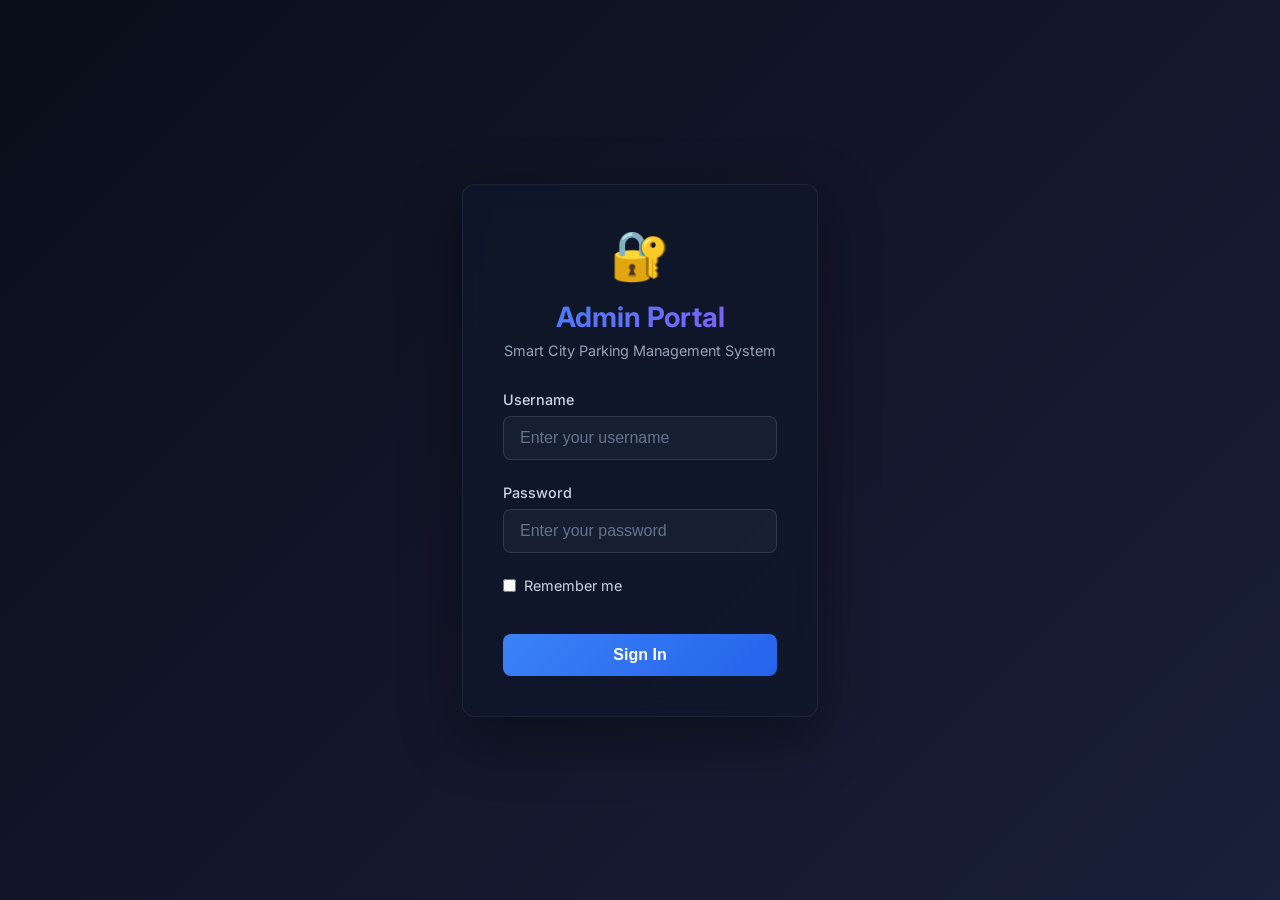
<file: static/admin.html>
<!DOCTYPE html>
<html lang="en">

<head>
    <meta charset="UTF-8">
    <meta name="viewport" content="width=device-width, initial-scale=1.0">
    <title>Admin Login - Smart City Parking</title>
    <link href="https://fonts.googleapis.com/css2?family=Inter:wght@300;400;500;600;700&display=swap" rel="stylesheet">
    <style>
        * {
            margin: 0;
            padding: 0;
            box-sizing: border-box;
        }

        body {
            font-family: 'Inter', sans-serif;
            background: linear-gradient(135deg, #0a0e1a 0%, #1a1f3a 100%);
            display: flex;
            justify-content: center;
            align-items: center;
            min-height: 100vh;
            color: #e2e8f0;
        }

        .login-container {
            width: 100%;
            max-width: 420px;
            padding: 2rem;
        }

        .login-box {
            background: rgba(15, 23, 42, 0.8);
            border: 1px solid rgba(148, 163, 184, 0.1);
            border-radius: 12px;
            padding: 2.5rem;
            box-shadow: 0 20px 60px rgba(0, 0, 0, 0.4);
            backdrop-filter: blur(10px);
        }

        .login-header {
            text-align: center;
            margin-bottom: 2rem;
        }

        .logo {
            font-size: 3rem;
            margin-bottom: 1rem;
        }

        .login-header h1 {
            font-size: 1.75rem;
            font-weight: 700;
            margin-bottom: 0.5rem;
            background: linear-gradient(135deg, #3b82f6 0%, #8b5cf6 100%);
            -webkit-background-clip: text;
            -webkit-text-fill-color: transparent;
            background-clip: text;
        }

        .login-header p {
            color: #94a3b8;
            font-size: 0.9rem;
        }

        .form-group {
            margin-bottom: 1.5rem;
        }

        .form-group label {
            display: block;
            margin-bottom: 0.5rem;
            font-weight: 500;
            font-size: 0.9rem;
            color: #cbd5e1;
        }

        .form-group input {
            width: 100%;
            padding: 0.75rem 1rem;
            border: 1px solid rgba(148, 163, 184, 0.2);
            border-radius: 8px;
            background: rgba(30, 41, 59, 0.5);
            color: #e2e8f0;
            font-size: 1rem;
            transition: all 0.3s ease;
        }

        .form-group input:focus {
            outline: none;
            border-color: #3b82f6;
            background: rgba(30, 41, 59, 0.8);
            box-shadow: 0 0 0 3px rgba(59, 130, 246, 0.1);
        }

        .form-group input::placeholder {
            color: #64748b;
        }

        .login-btn {
            width: 100%;
            padding: 0.75rem 1rem;
            background: linear-gradient(135deg, #3b82f6 0%, #2563eb 100%);
            color: white;
            border: none;
            border-radius: 8px;
            font-weight: 600;
            font-size: 1rem;
            cursor: pointer;
            transition: all 0.3s ease;
            margin-top: 1rem;
        }

        .login-btn:hover {
            transform: translateY(-2px);
            box-shadow: 0 10px 25px rgba(59, 130, 246, 0.3);
        }

        .login-btn:active {
            transform: translateY(0);
        }

        .error-message {
            background: rgba(239, 68, 68, 0.1);
            border: 1px solid rgba(239, 68, 68, 0.3);
            color: #fca5a5;
            padding: 0.75rem 1rem;
            border-radius: 8px;
            margin-bottom: 1rem;
            display: none;
            font-size: 0.9rem;
        }

        .success-message {
            background: rgba(16, 185, 129, 0.1);
            border: 1px solid rgba(16, 185, 129, 0.3);
            color: #86efac;
            padding: 0.75rem 1rem;
            border-radius: 8px;
            margin-bottom: 1rem;
            display: none;
            font-size: 0.9rem;
        }

        .loading {
            display: none;
            text-align: center;
            color: #94a3b8;
        }

        .spinner {
            display: inline-block;
            width: 20px;
            height: 20px;
            border: 3px solid rgba(59, 130, 246, 0.3);
            border-radius: 50%;
            border-top-color: #3b82f6;
            animation: spin 0.8s linear infinite;
        }

        @keyframes spin {
            to { transform: rotate(360deg); }
        }

        .remember-me {
            display: flex;
            align-items: center;
            gap: 0.5rem;
            font-size: 0.9rem;
            color: #cbd5e1;
            margin-bottom: 1.5rem;
        }

        .remember-me input {
            width: auto;
            cursor: pointer;
        }

        .demo-credentials {
            background: rgba(59, 130, 246, 0.05);
            border: 1px solid rgba(59, 130, 246, 0.2);
            padding: 1rem;
            border-radius: 8px;
            margin-top: 1.5rem;
            font-size: 0.85rem;
            color: #cbd5e1;
        }

        .demo-credentials strong {
            color: #3b82f6;
        }

        .divider {
            text-align: center;
            margin: 1.5rem 0;
            color: #64748b;
            font-size: 0.9rem;
        }

        .back-link {
            text-align: center;
            margin-top: 1.5rem;
        }

        .back-link a {
            color: #3b82f6;
            text-decoration: none;
            transition: color 0.3s ease;
            font-size: 0.9rem;
        }

        .back-link a:hover {
            color: #2563eb;
            text-decoration: underline;
        }
    </style>
</head>

<body>
    <div class="login-container">
        <div class="login-box">
            <div class="login-header">
                <div class="logo">🔐</div>
                <h1>Admin Portal</h1>
                <p>Smart City Parking Management System</p>
            </div>

            <form id="login-form">
                <div class="error-message" id="error-message"></div>
                <div class="success-message" id="success-message"></div>

                <div class="form-group">
                    <label for="username">Username</label>
                    <input type="text" id="username" name="username" placeholder="Enter your username" required>
                </div>

                <div class="form-group">
                    <label for="password">Password</label>
                    <input type="password" id="password" name="password" placeholder="Enter your password" required>
                </div>

                <div class="remember-me">
                    <input type="checkbox" id="remember" name="remember">
                    <label for="remember">Remember me</label>
                </div>

                <button type="submit" class="login-btn">
                    <span class="btn-text">Sign In</span>
                    <span class="loading">
                        <div class="spinner"></div> Signing in...
                    </span>
                </button>
            </form>

            
        </div>
    </div>

    <script>
        document.getElementById('login-form').addEventListener('submit', async (e) => {
            e.preventDefault();

            const username = document.getElementById('username').value;
            const password = document.getElementById('password').value;
            const remember = document.getElementById('remember').checked;

            const errorMsg = document.getElementById('error-message');
            const successMsg = document.getElementById('success-message');
            const btnText = document.querySelector('.btn-text');
            const loading = document.querySelector('.loading');
            const btn = document.querySelector('.login-btn');

            errorMsg.style.display = 'none';
            successMsg.style.display = 'none';

            // Show loading state
            btn.disabled = true;
            btnText.style.display = 'none';
            loading.style.display = 'block';

            try {
                const response = await fetch('/api/auth/login', {
                    method: 'POST',
                    headers: {
                        'Content-Type': 'application/json'
                    },
                    body: JSON.stringify({ username, password })
                });

                const data = await response.json();

                if (response.ok) {
                    // Store token locally
                    localStorage.setItem('admin_token', data.token);

                    // Also set a non-HttpOnly cookie so the server can protect the admin route
                    let cookieStr = 'admin_token=' + data.token + '; path=/';
                    if (remember) {
                        // persist cookie for 30 days when "remember" is checked
                        cookieStr += '; max-age=' + (60 * 60 * 24 * 30);
                        localStorage.setItem('admin_username', username);
                    }
                    document.cookie = cookieStr;

                    successMsg.textContent = '✓ Login successful! Redirecting...';
                    successMsg.style.display = 'block';

                    // Redirect to public Smart City Parking dashboard
                    setTimeout(() => {
                        window.location.href = '/dashboard';
                    }, 800);
                } else {
                    errorMsg.textContent = data.detail || 'Invalid username or password';
                    errorMsg.style.display = 'block';
                }
            } catch (error) {
                errorMsg.textContent = 'Connection error. Please try again.';
                errorMsg.style.display = 'block';
            } finally {
                btn.disabled = false;
                btnText.style.display = 'inline';
                loading.style.display = 'none';
            }
        });

        // Auto-fill remember me
        window.addEventListener('DOMContentLoaded', () => {
            const savedUsername = localStorage.getItem('admin_username');
            if (savedUsername) {
                document.getElementById('username').value = savedUsername;
                document.getElementById('remember').checked = true;
            }
        });
    </script>
</body>

</html>
</file>
